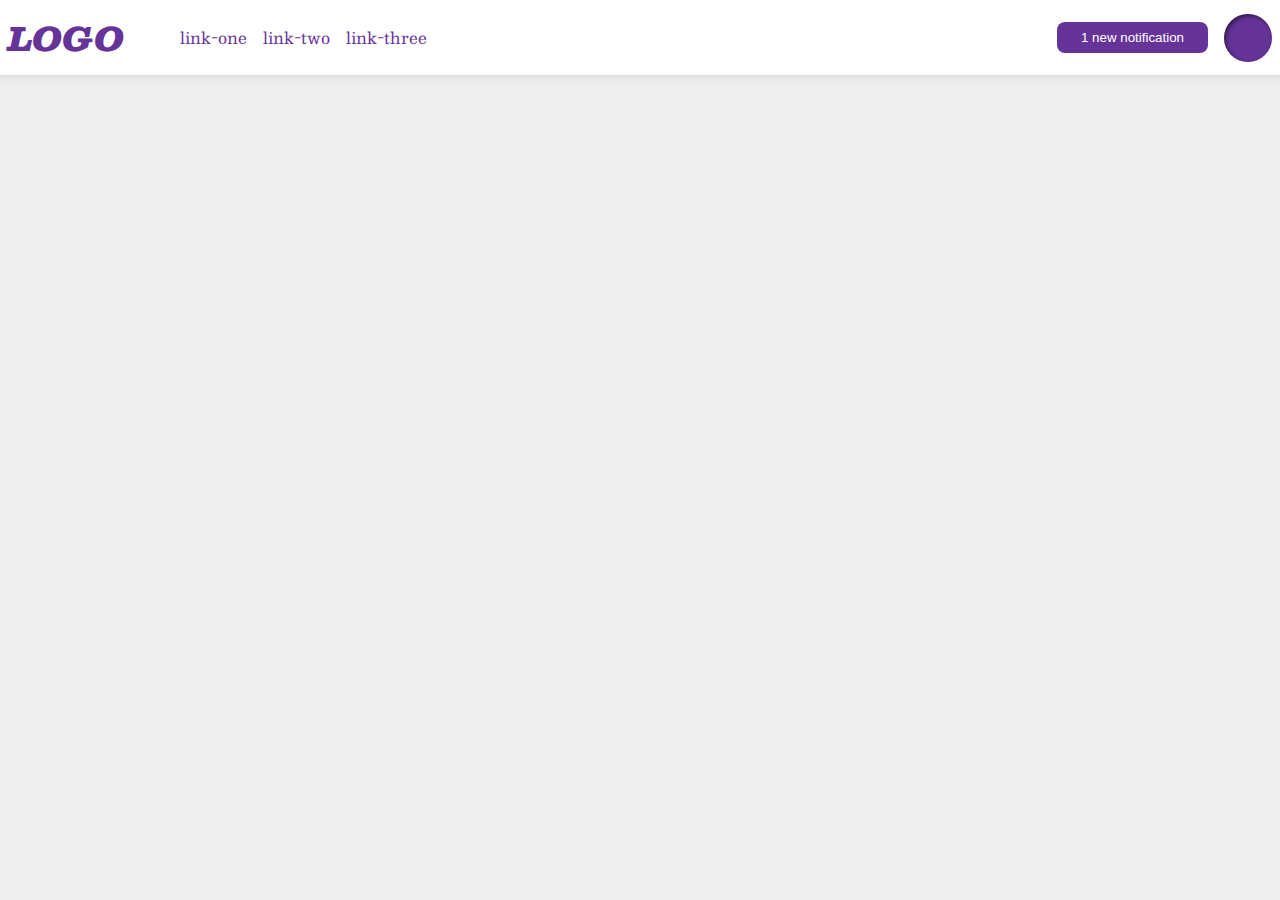
<file: flex/03-flex-header-2/index.html>
<!DOCTYPE html>
<html lang="en">
  <head>
    <meta charset="UTF-8">
    <meta http-equiv="X-UA-Compatible" content="IE=edge">
    <meta name="viewport" content="width=device-width, initial-scale=1.0">
    <title>Flex Header 2</title>
    <link rel="stylesheet" href="style.css">
  </head>
  <body>
    <div class="header">
      <div class="div-esq">
        <div class="logo">
          LOGO
        </div>
        <ul class="links">
          <li><a href="google.com">link-one</a></li>
          <li><a href="google.com">link-two</a></li>
          <li><a href="google.com">link-three</a></li>
        </ul>
      </div>
      
      <div class="div-dir">
        <div class="div-not">
          <button class="notifications">
            1 new notification
          </button> 
        </div>
        
        <div class="profile-image"></div>
      </div>
      
    </div>
  </body>
</html>
</file>
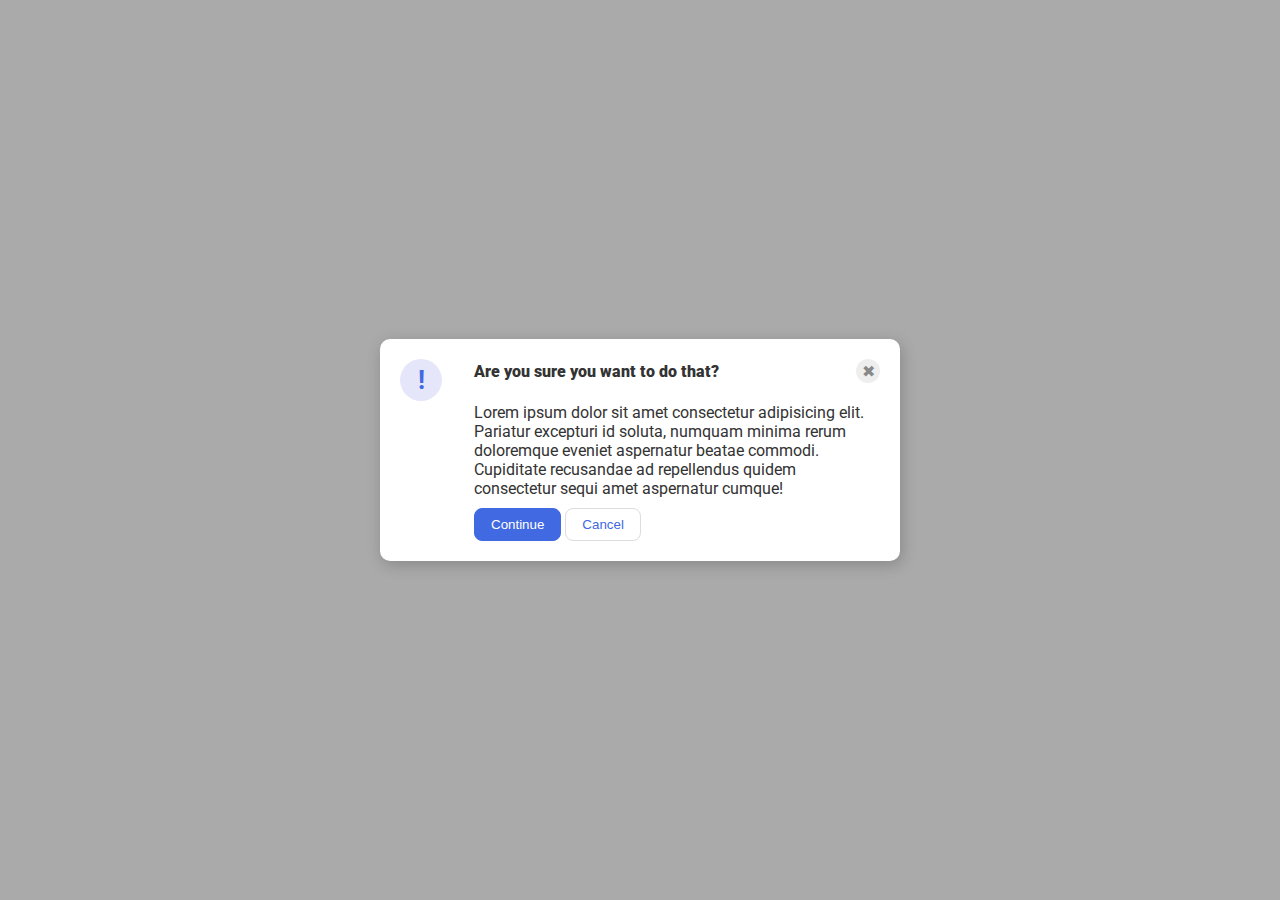
<file: flex/05-flex-modal/index.html>
<!DOCTYPE html>
<html lang="en">
  <head>
    <meta charset="UTF-8">
    <meta http-equiv="X-UA-Compatible" content="IE=edge">
    <meta name="viewport" content="width=device-width, initial-scale=1.0">
    <link rel="stylesheet" href="style.css">
    <title>Modal</title>
  </head>
  <body>
    <div class="modal">
      <div class="icon">!</div>
      <div class="container">
        <div class="header">Are you sure you want to do that?
        <div class="close-button">✖</div>
        </div>
        <div class="text">Lorem ipsum dolor sit amet consectetur adipisicing elit. Pariatur excepturi id soluta, numquam minima rerum doloremque eveniet aspernatur beatae commodi. Cupiditate recusandae ad repellendus quidem consectetur sequi amet aspernatur cumque!</div>
        <button class="continue">Continue</button>
        <button class="cancel">Cancel</button>
      </div>
    </div>
  </body>
</html>
</file>
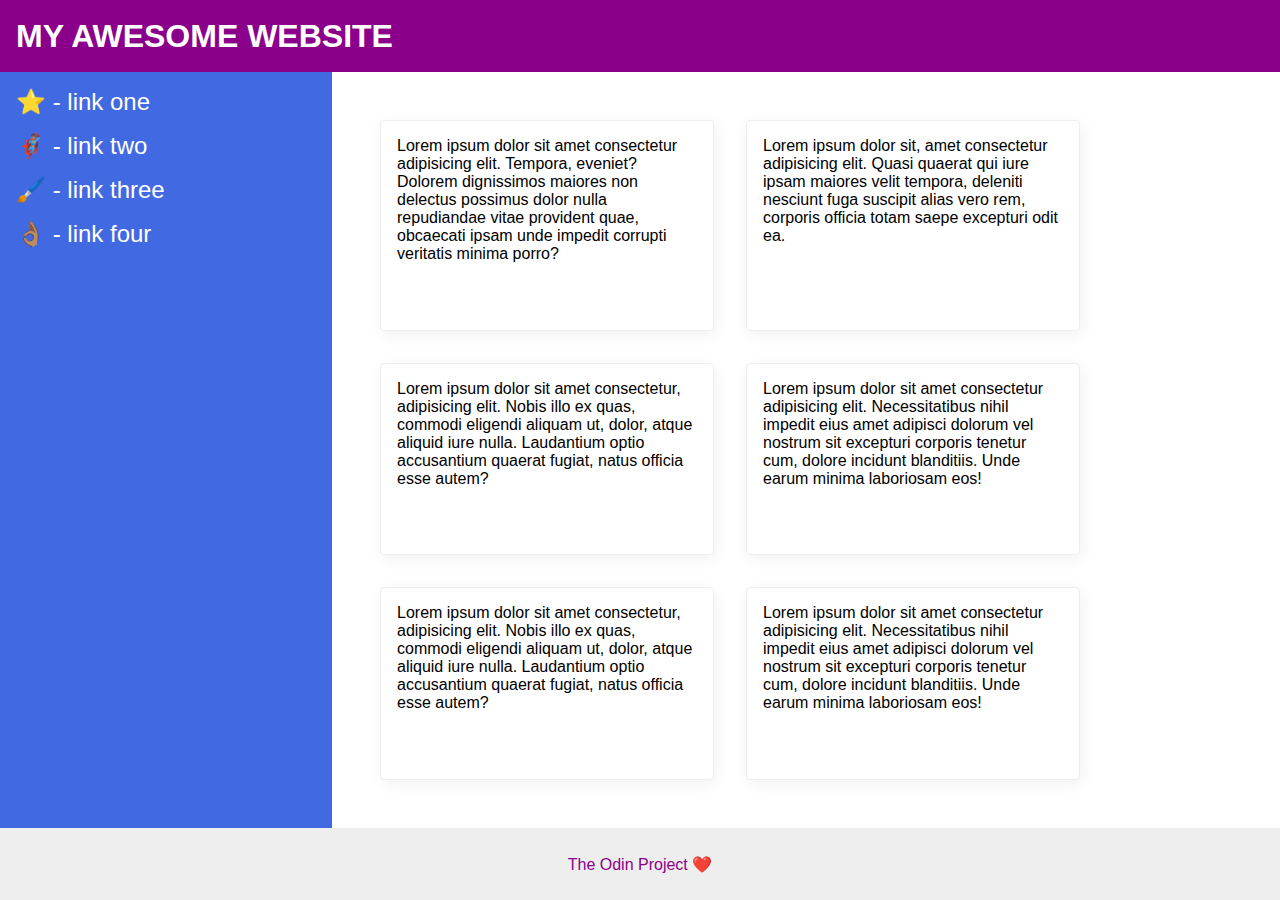
<file: flex/07-flex-layout-2/index.html>
<!DOCTYPE html>
<html lang="en">
  <head>
    <meta charset="UTF-8">
    <meta http-equiv="X-UA-Compatible" content="IE=edge">
    <meta name="viewport" content="width=device-width, initial-scale=1.0">
    <title>The Holy Grail</title>
    <link rel="stylesheet" href="style.css">
  </head>
  <body>
    <div class="header">
      MY AWESOME WEBSITE
    </div>
    <div class="body">
      <div class="sidebar">
        <ul>
          <li><a href="#">⭐ - link one</a></li>
          <li><a href="#">🦸🏽‍♂️ - link two</a></li>
          <li><a href="#">🖌️ - link three</a></li>
          <li><a href="#">👌🏽 - link four</a></li>
        </ul>
      </div>
      <div class="container">
        <div class="card">Lorem ipsum dolor sit amet consectetur adipisicing elit. Tempora, eveniet? Dolorem dignissimos maiores non delectus possimus dolor nulla repudiandae vitae provident quae, obcaecati ipsam unde impedit corrupti veritatis minima porro?</div>
        <div class="card">Lorem ipsum dolor sit, amet consectetur adipisicing elit. Quasi quaerat qui iure ipsam maiores velit tempora, deleniti nesciunt fuga suscipit alias vero rem, corporis officia totam saepe excepturi odit ea.</div>
        <div class="card">Lorem ipsum dolor sit amet consectetur, adipisicing elit. Nobis illo ex quas, commodi eligendi aliquam ut, dolor, atque aliquid iure nulla. Laudantium optio accusantium quaerat fugiat, natus officia esse autem?</div>
        <div class="card">Lorem ipsum dolor sit amet consectetur adipisicing elit. Necessitatibus nihil impedit eius amet adipisci dolorum vel nostrum sit excepturi corporis tenetur cum, dolore incidunt blanditiis. Unde earum minima laboriosam eos!</div>
        <div class="card">Lorem ipsum dolor sit amet consectetur, adipisicing elit. Nobis illo ex quas, commodi eligendi aliquam ut, dolor, atque aliquid iure nulla. Laudantium optio accusantium quaerat fugiat, natus officia esse autem?</div>
        <div class="card">Lorem ipsum dolor sit amet consectetur adipisicing elit. Necessitatibus nihil impedit eius amet adipisci dolorum vel nostrum sit excepturi corporis tenetur cum, dolore incidunt blanditiis. Unde earum minima laboriosam eos!</div>
      </div>
    </div>
    <div class="footer">
      The Odin Project ❤️
    </div>
  </body>
</html>
</file>
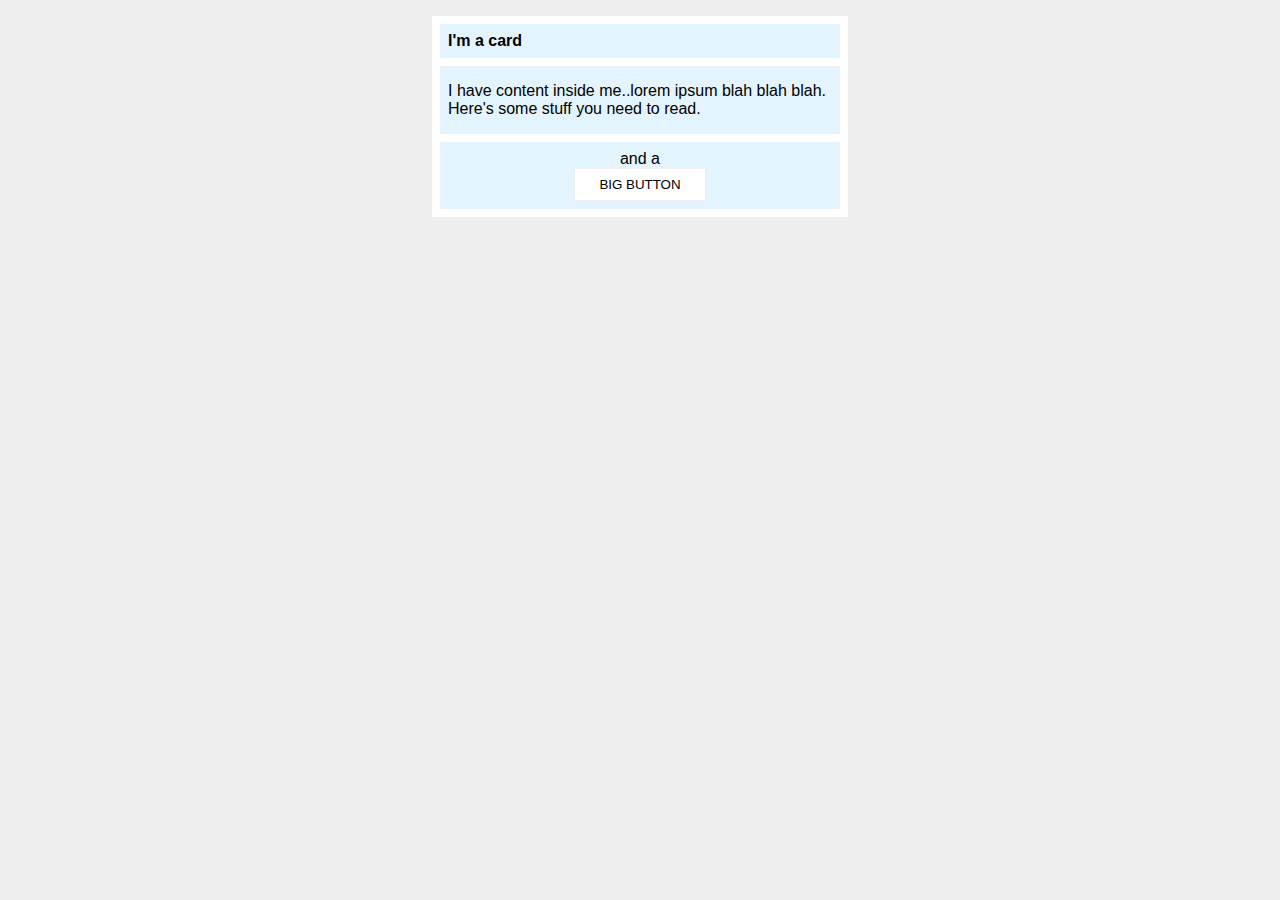
<file: margin-and-padding/02-margin-and-padding-2/index.html>
<!DOCTYPE html>
<html lang="en">
  <head>
    <meta charset="UTF-8">
    <meta http-equiv="X-UA-Compatible" content="IE=edge">
    <meta name="viewport" content="width=device-width, initial-scale=1.0">
    <title>Margin and Padding exercise 2</title>
    <link rel="stylesheet" href="style.css">
  </head>
  <body>
    <div class="card">
      <h1 class="title">I'm a card</h1>
      <div class="content">I have content inside me..lorem ipsum blah blah blah. Here's some stuff you need to read.</div>
      <div class="button-container"><span>and a</span> <button>BIG BUTTON</button></div>
    </div>
  </body>
</html>
</file>
<file: flex/03-flex-header-2/style.css>
/* this is some magical font-importing.  
you'll learn about it later. */
@import url('https://fonts.googleapis.com/css2?family=Besley:ital,wght@0,400;1,900&display=swap');

body {
  margin: 0;
  background: #eee;
  font-family: Besley, serif;
}

.header {
  display: flex;
  background: white;
  border-bottom: 1px solid #ddd;
  box-shadow: 0 0 8px rgba(0,0,0,.1);
  justify-content: space-between;
  padding: 8px;
}

.profile-image {
  background: rebeccapurple;
  box-shadow: inset 2px 2px 4px rgba(0,0,0,.5);
  border-radius: 50%;
  width: 48px;
  height: 48px;
}

.logo {
  color: rebeccapurple;
  font-size: 32px;
  font-weight: 900;
  font-style: italic;
}

button {
  border: none;
  border-radius: 8px;
  background: rebeccapurple;
  color: white;
  padding: 8px 24px;
}

a {
  /* this removes the line under our links */
  text-decoration: none;
  color: rebeccapurple;
}

ul {
  list-style-type: none;
  display: flex;
  gap: 16px;
}
.div-dir,.div-esq{
  display: flex;
  gap: 16px;
  justify-content: center;
  align-items:center;
}
</file>
<file: flex/05-flex-modal/style.css>
@import url('https://fonts.googleapis.com/css2?family=Roboto:wght@400;700&display=swap');

html, body {
  height: 100%;
}

body {
  font-family: Roboto, sans-serif;
  margin: 0;
  background: #aaa;
  color: #333;
  /* I'll give you this one for free lol */
  display: flex;
  align-items: center;
  justify-content: center;
}

.modal {
  background: white;
  width: 480px;
  border-radius: 10px;
  box-shadow: 2px 4px 16px rgba(0,0,0,.2);
  display: flex;
  gap:32px;
  padding: 20px;
}

.icon {
  color: royalblue;
  font-size: 26px;
  font-weight: 700;
  background: lavender;
  width: 42px;
  height: 42px;
  border-radius: 50%;
  display: flex;
  align-items: center;
  justify-content: center;
  flex-shrink:0;
}


.close-button {
  background: #eee;
  border-radius: 50%;
  color: #888;
  font-weight: 400;
  font-size: 16px;
  height: 24px;
  width: 24px;
  display: flex;
  align-items: center;
  justify-content: center;
}

button {
  padding: 8px 16px;
  border-radius: 8px;
}

button.continue {
  background: royalblue;
  border: 1px solid royalblue;
  color: white;
}

button.cancel {
  background: white;
  border: 1px solid #ddd;
  color: royalblue;
}
.header{
  display:flex;
  justify-content:space-between;
  align-items: center;
  margin-bottom: 10px;
  font-weight: 900;
  padding-bottom:10px;
}
.text{
  padding-bottom:10px
}
</file>
<file: flex/07-flex-layout-2/style.css>
body {
  font-family: -apple-system, BlinkMacSystemFont, 'Segoe UI', Roboto, Oxygen, Ubuntu, Cantarell, 'Open Sans', 'Helvetica Neue', sans-serif;
  margin: 0;
  min-height: 100vh;
  display: flex;
  flex-direction:column;
}

.header {
  height: 72px;
  background: darkmagenta;
  color: white;
  display:flex;
  align-items:center;
  padding: 0 16px;
  font-size:32px;
  font-weight: 900;
}

.footer {
  height: 72px;
  background: #eee;
  color: darkmagenta;
  display: flex;
  align-items: center;
  justify-content: center;
}

.sidebar {
  width: 300px;
  background: royalblue;
  flex-shrink:0;
  padding:16px;
}

.card {
  border: 1px solid #eee;
  box-shadow: 2px 4px 16px rgba(0,0,0,.06);
  border-radius: 4px;
  padding: 16px;
  margin: 16px;
  width: 300px;
}
.body{
  flex:1;
  display:flex;
}
ul{
  list-style:none;
  margin:0;
  padding:0;
}
li{
  margin-bottom:16px;
}
a{
  color:white;
  text-decoration:none;
  font-size:24px;
}
.container{
  padding:32px;
  display: flex;
  flex-wrap: wrap;
}
</file>
<file: margin-and-padding/02-margin-and-padding-2/style.css>
body {
  background: #eee;
  font-family: sans-serif;
}

.card {
  width: 400px;
  background: #fff;
  margin: 16px auto;
  padding: 8px;
}

.title {
  background: #e3f4ff;
  margin-top: 0;
  margin-bottom: 8px;
  font-size:16px;
  padding:8px;
}

.content {
  margin-bottom:8px;
  background: #e3f4ff;
  padding: 16px 8px;
}

.button-container {
  background: #e3f4ff;
  text-align:center;
  padding:8px;
}

button {
  display:block;
  margin: 0 auto;
  padding: 8px 24px;
  background: white;
  border: 1px solid #eee;
}
</file>
